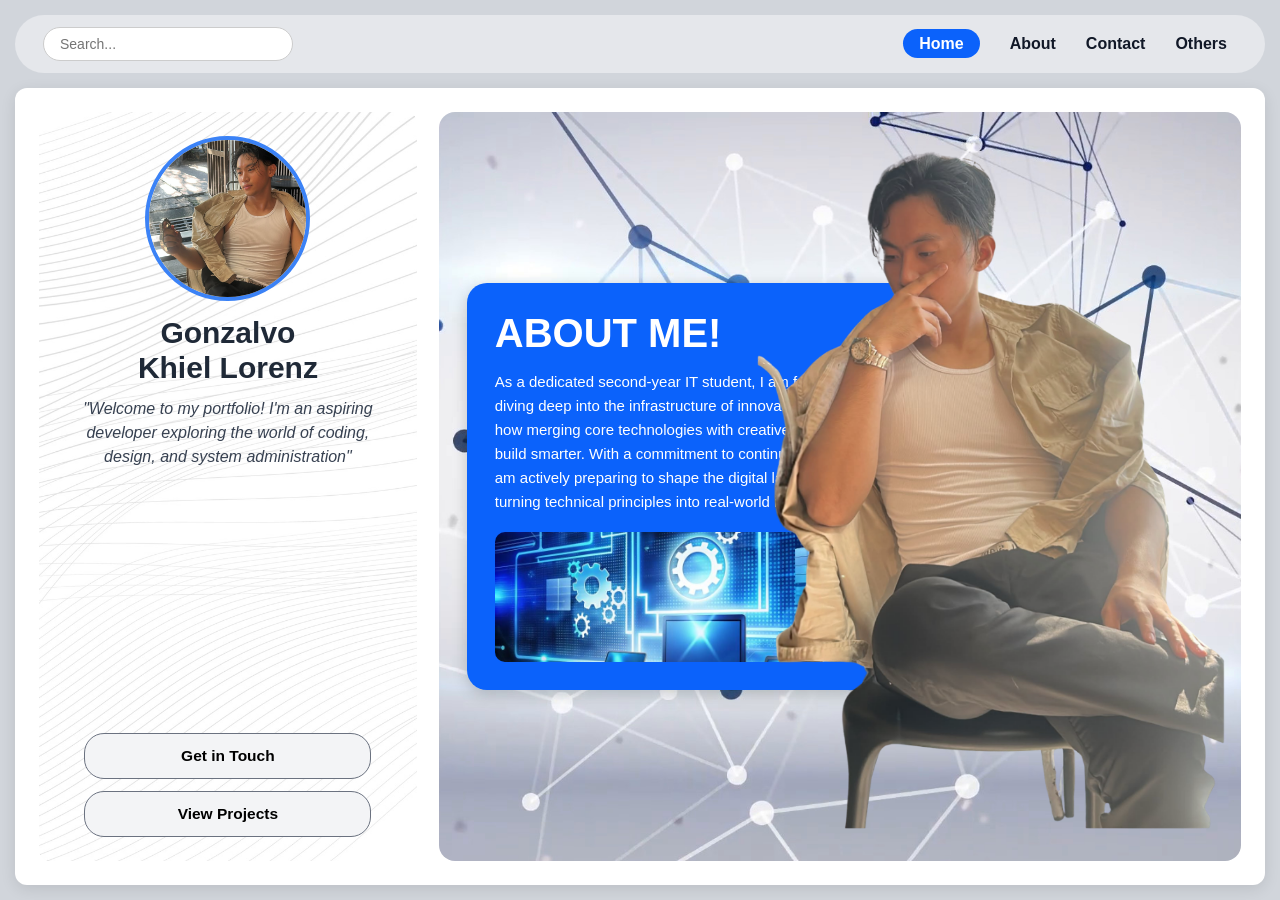
<file: index.html>
<!DOCTYPE html>
<html lang="en">
<head>
  <meta charset="UTF-8">
  <meta name="viewport" content="width=device-width, initial-scale=1.0">
  <title>Gonzalvo Khiel Lorenz - Portfolio</title>
 
  <link rel="stylesheet" href="style.css">
</head>
<body>

  
  <nav class="navbar">
    <div class="search-box">
      <input type="text" placeholder="Search...">
    </div>
    <ul class="nav-links">
      <li><a href="index.html" id="active-link">Home</a></li>
      <li><a href="about.html">About</a></li>
      <li><a href="contact.html">Contact</a></li>
      <li><a href="others.html">Others</a></li>
    </ul>
  </nav>

  
  <div class="container" id="home">

    
    <div class="profile-card" style="background-image: url('image for html 2.avif');">
      <div class="avatar-box">
        <img src="pfp.jpeg" alt="Profile Picture" class="profile-img">
      </div>

      <h1 class="name">Gonzalvo<br>Khiel Lorenz</h1>
      
      <p class="welcome-text">
        "Welcome to my portfolio! I'm an aspiring developer exploring the world of coding, design, and system administration"
      </p>

      <div class="btn-group">
       <button id="btnTouch" onclick="showMessage()">Get in Touch</button>
       <button id="btnProjects" onclick="showProjects()">View Projects</button>
        </div>

    </div>

    
    <div class="about-card" style="background-image: url('image for html.jpg');">
      <div class="about-blue-box">
        <h2>ABOUT ME!</h2>
        <p>
          As a dedicated second-year IT student, I am focused on diving deep into the infrastructure of innovation. I explore how merging core technologies with creative design can build smarter. With a commitment to continuous learning, I am actively preparing to shape the digital landscape by turning technical principles into real-world innovations.
        </p>

        
        <div class="tech-image-container">
          <img src="Technical-Systems.jpg" alt="Technical Systems" class="tech-img">
        </div>
      </div>

      
      <img src="giant.png" alt="Khiel Lorenz" class="giant-img">
    </div>

  </div>

  
  <script src="script.js"></script>
</body>
</html>
</file>
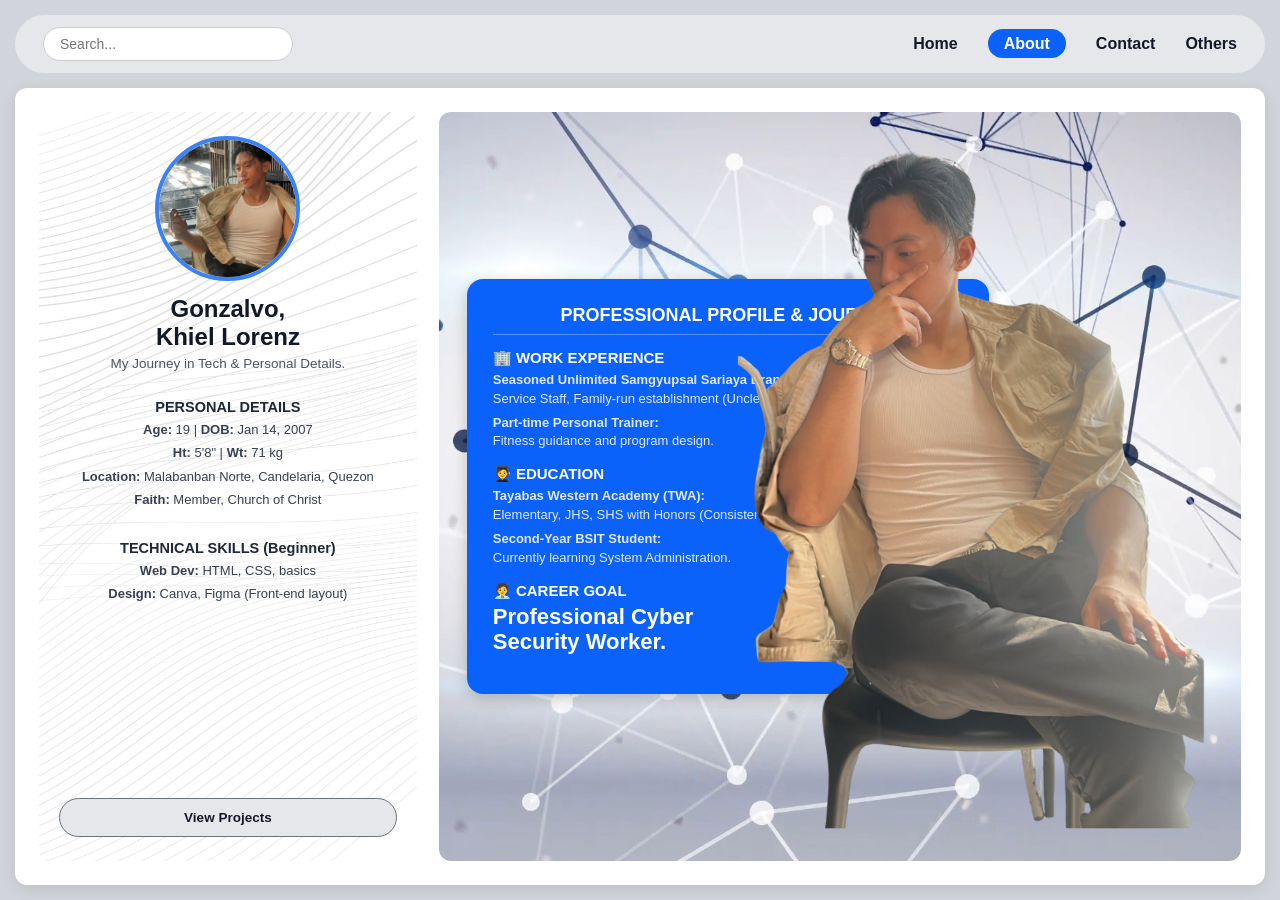
<file: about.html>
<!DOCTYPE html>
<html lang="en">
<head>
  <meta charset="UTF-8">
  <meta name="viewport" content="width=device-width, initial-scale=1.0">
  <title>About Me - Gonzalvo Khiel Lorenz</title>
 
  <link rel="stylesheet" href="about.css">
</head>
<body>

  
  <div class="navbar">
    <div class="search-box">
      <input type="text" placeholder="Search...">
    </div>
    <ul class="nav-links">
      <li><a href="index.html">Home</a></li>
      <li><a href="about.html" id="active-link">About</a></li>
      <li><a href="contact.html">Contact</a></li>
      <li><a href="others.html">Others</a></li>
    </ul>
  </div>

  
  <div class="container">

    
    <div class="profile-card" style="background-image: url('image for html 2.avif');">

      <div class="avatar-box">
        <img src="pfp.jpeg" alt="Profile Picture" class="profile-img">
      </div>

      <h1 class="name">Gonzalvo,<br>Khiel Lorenz</h1>
      
      <p1 class="sub-heading">My Journey in Tech & Personal Details.</p1>

      <div class="details-section">
        <h1>PERSONAL DETAILS</h1>
        <p1><b>Age:</b> 19 | <b>DOB:</b> Jan 14, 2007</p1>
        <p1><b>Ht:</b> 5'8" | <b>Wt:</b> 71 kg</p1>
        <p1><b>Location:</b> Malabanban Norte, Candelaria, Quezon</p1>
        <p1><b>Faith:</b> Member, Church of Christ</p1>
      </div>

      <div class="details-section">
        <h1>TECHNICAL SKILLS (Beginner)</h1>
        <p1><b>Web Dev:</b> HTML, CSS, basics</p1>
        <p1><b>Design:</b> Canva, Figma (Front-end layout)</p1>
      </div>

      
      <button type="button" id="projectsBtn" onclick="showProjects()">View Projects</button>
    </div>

    
    <div class="about-card" style="background-image: url('image for html.jpg');">
      <div class="about-blue-box">
        <h1 class="box-title">PROFESSIONAL PROFILE & JOURNEY</h1>

        <div class="info-block">
          <h2>🏢 WORK EXPERIENCE</h2>
          <p1><b>Seasoned Unlimited Samgyupsal Sariaya Branch:</b><br>Service Staff, Family-run establishment (Uncle part-owner).</p1>
          <p1><b>Part-time Personal Trainer:</b><br>Fitness guidance and program design.</p1>
        </div>

        <div class="info-block">
          <h2>🧑‍🎓 EDUCATION</h2>
          <p1><b>Tayabas Western Academy (TWA):</b><br>Elementary, JHS, SHS with Honors (Consistent for 4 yrs of JHS/SHS).</p1>
          <p1><b>Second-Year BSIT Student:</b><br>Currently learning System Administration.</p1>
        </div>

        <div class="info-block">
          <h2>🧑‍💼 CAREER GOAL</h2>
          <h1 class="goal-text">Professional Cyber<br> Security Worker.</h1>
        </div>
      </div>

      
      <img src="giant.png" alt="Khiel Lorenz" class="giant-img">
    </div>

  </div>

  
  <script src="script.js"></script>
</body>
</html>
</file>
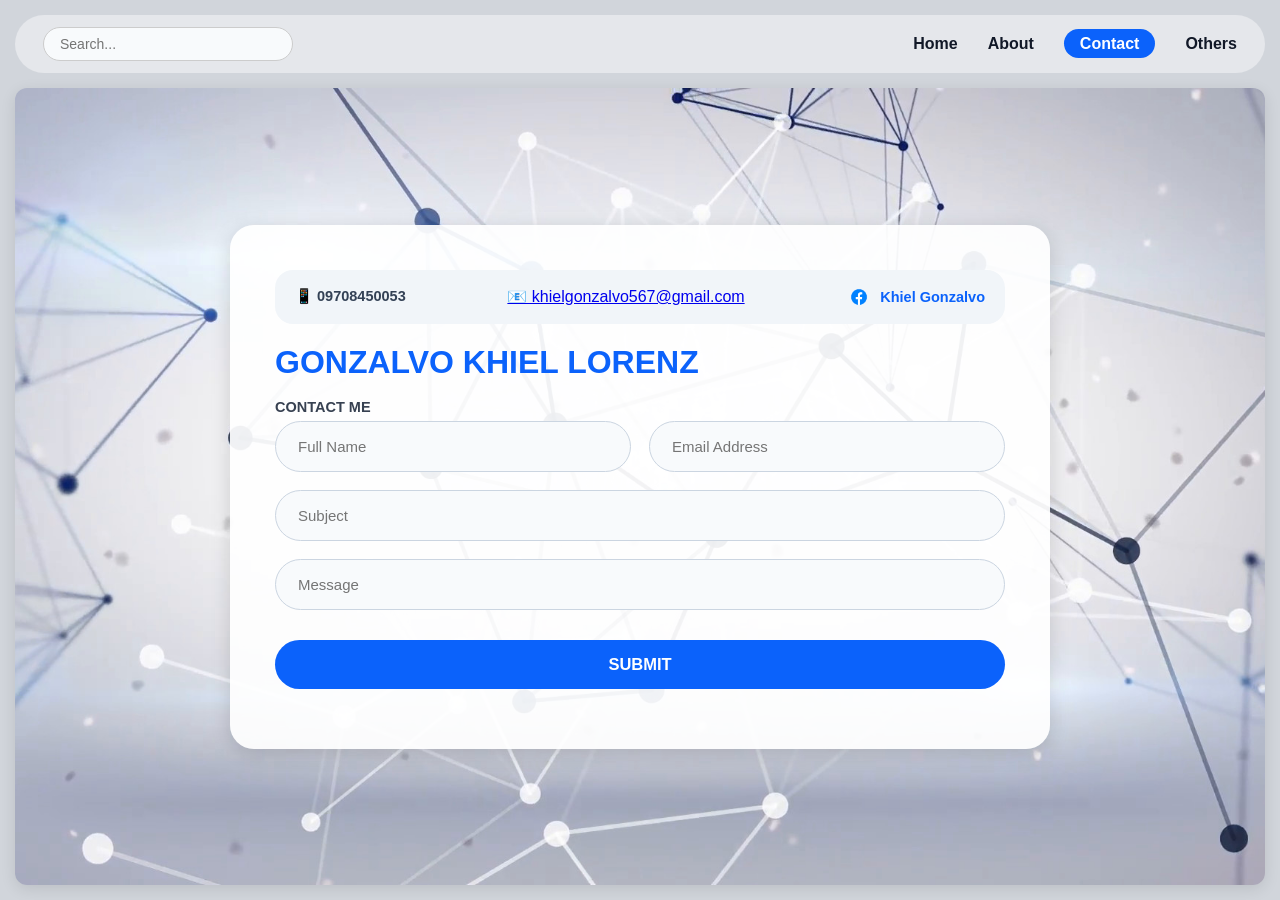
<file: contact.html>
<!DOCTYPE html>
<html lang="en">
<head>
  <meta charset="UTF-8">
  <meta name="viewport" content="width=device-width, initial-scale=1.0">
  <title>Contact - Gonzalvo Khiel Lorenz</title>

  <link rel="stylesheet" href="contact.css">
</head>
<body>

  
  <div class="navbar">
    <div class="search-box">
      <input type="text" placeholder="Search...">
    </div>
    <ul class="nav-links">
      <li><a href="index.html">Home</a></li>
      <li><a href="about.html">About</a></li>
      <li><a href="contact.html"id="active-link">Contact</a></li>
      <li><a href="others.html">Others</a></li>
    </ul>
  </div>

  
  <div class="container contact-container">
    
    <div class="contact-form-box">
      
      
      <div class="contact-info-header">
        <p1 class="phone-text">📱 09708450053</p1>
        <a href="mailto:khielgonzalvo567@gmail.com" class="email-link">📧 khielgonzalvo567@gmail.com</a>
        <a href="https://www.facebook.com/KhielLorenzJGonzalvo/" target="_blank" class="fb-link">
        <img src="fb logo.webp" alt="Facebook Logo" class="fb-logo">Khiel Gonzalvo</a>
      </div>

      
      <h1 id="brand-title">GONZALVO KHIEL LORENZ</h1>
      <p1 class="subtitle">CONTACT ME</p1>

      
      <form>
        
        <div class="form-group">
          <input type="text" id="fullName" placeholder="Full Name">
          <input type="text" id="emailAddr" placeholder="Email Address">
        </div>

        <div class="form-group">
          <input type="text" id="subject" placeholder="Subject">
        </div>

        <div class="form-group">
          <input type="text" id="message" placeholder="Message">
        </div>

        
        <button type="button" id="submitBtn" onclick="submitMessage()">SUBMIT</button>
      </form>

    
      <p1 id="feedbackText"></p1>
    </div>

  </div>

 
  <script src="script.js"></script>
</body>
</html>
</file>
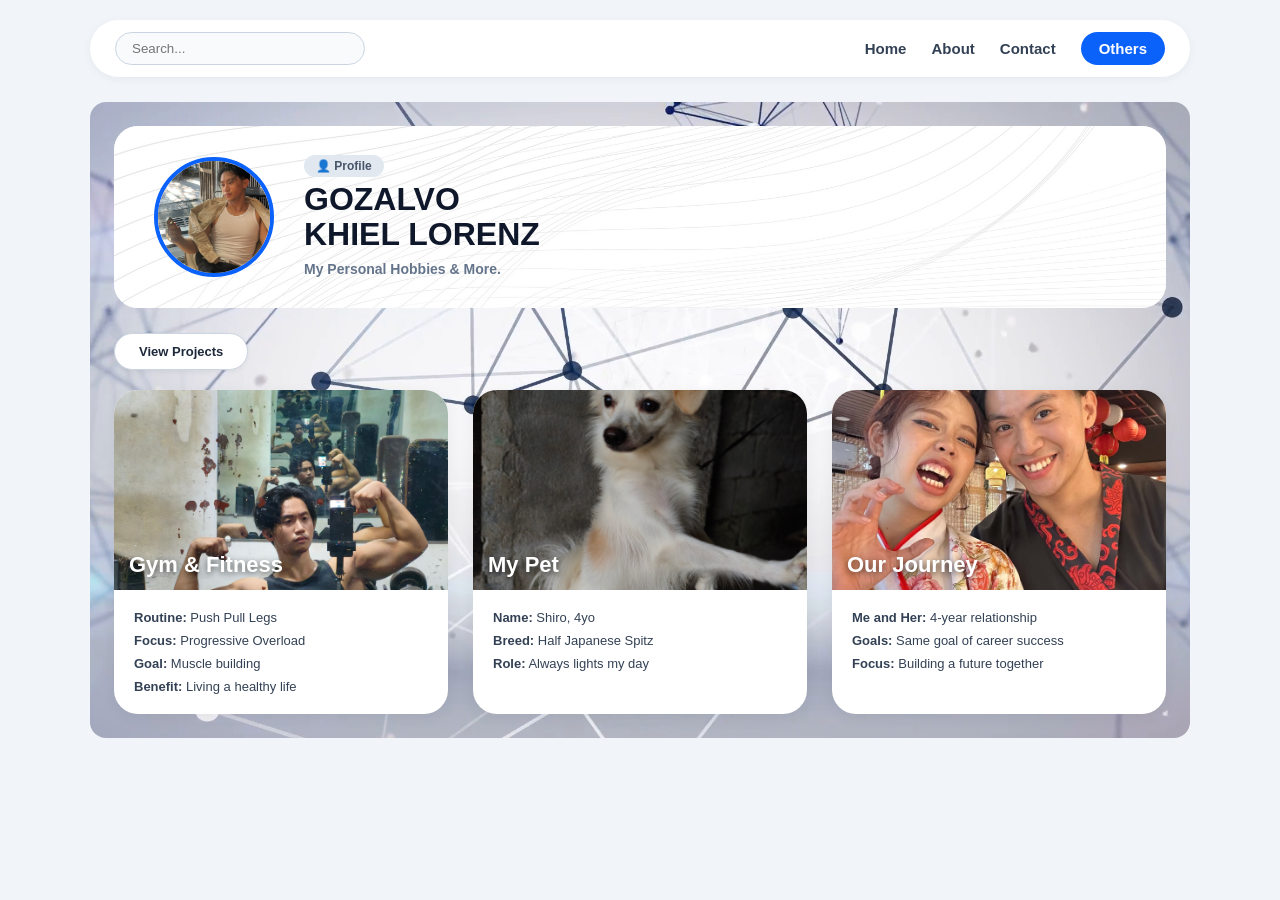
<file: others.html>
<!DOCTYPE html>
<html lang="en">
<head>
  <meta charset="UTF-8">
  <meta name="viewport" content="width=device-width, initial-scale=1.0">
  <title>Others - Gonzalvo Khiel Lorenz</title>
  
  <link rel="stylesheet" href="others.css">
</head>
<body>

  
  <div class="navbar">
    <div class="search-box">
      <input type="text" placeholder="Search...">
    </div>
   <ul class="nav-links">
      <li><a href="index.html">Home</a></li>
      <li><a href="about.html">About</a></li>
      <li><a href="contact.html">Contact</a></li>
      <li><a href="others.html" id="active-link">Others</a></li>
    </ul>
  </div>

  
  <div class="main-container">

   
    <div class="profile-banner" style="background-image: url('image for html 2.avif');">

      <div class="banner-avatar">
        <img src="pfp.jpeg" alt="Profile Picture" class="profile-img">
      </div>
      <div class="banner-text">
        <p1 class="tag">👤 Profile</p1>
        <h1 class="main-name">GOZALVO<br>KHIEL LORENZ</h1>
        <p1 class="sub-title">My Personal Hobbies & More.</p1>
      </div>
    </div>

             
    <div class="projects-btn-container">
      <button type="button" id="btnProjects" onclick="showProjects()">View Projects</button>
    </div>

   
    <div class="cards-grid">


   
    <div class="cards-grid">

     
      <div class="card">
        <div class="card-img-box">
          <img src="gym.jpg" alt="Gym and Fitness" class="hover-img">
          <div class="card-title-overlay">
            <h2>Gym & Fitness</h2>
          </div>
        </div>
        <div class="card-content">
          <p1><b>Routine:</b> Push Pull Legs</p1>
          <p1><b>Focus:</b> Progressive Overload</p1>
          <p1><b>Goal:</b> Muscle building</p1>
          <p1><b>Benefit:</b> Living a healthy life</p1>
        </div>
      </div>

     
      <div class="card">
        <div class="card-img-box">
          <img src="shiro.jpg" alt="Shiro the Dog" class="hover-img">
          <div class="card-title-overlay">
            <h2>My Pet</h2>
          </div>
        </div>
        <div class="card-content">
          <p1><b>Name:</b> Shiro, 4yo</p1>
          <p1><b>Breed:</b> Half Japanese Spitz</p1>
          <p1><b>Role:</b> Always lights my day</p1>
        </div>
      </div>

      
      <div class="card">
        <div class="card-img-box">
          <img src="gf.jpg" alt="Me and my Girlfriend" class="hover-img">
          <div class="card-title-overlay">
            <h2>Our Journey</h2>
          </div>
        </div>
        <div class="card-content">
          <p1><b>Me and Her:</b> 4-year relationship</p1>
          <p1><b>Goals:</b> Same goal of career success</p1>
          <p1><b>Focus:</b> Building a future together</p1>
        </div>
      </div>

    </div>

  </div>


  <script src="script.js"></script>
</body>
</html>
</file>
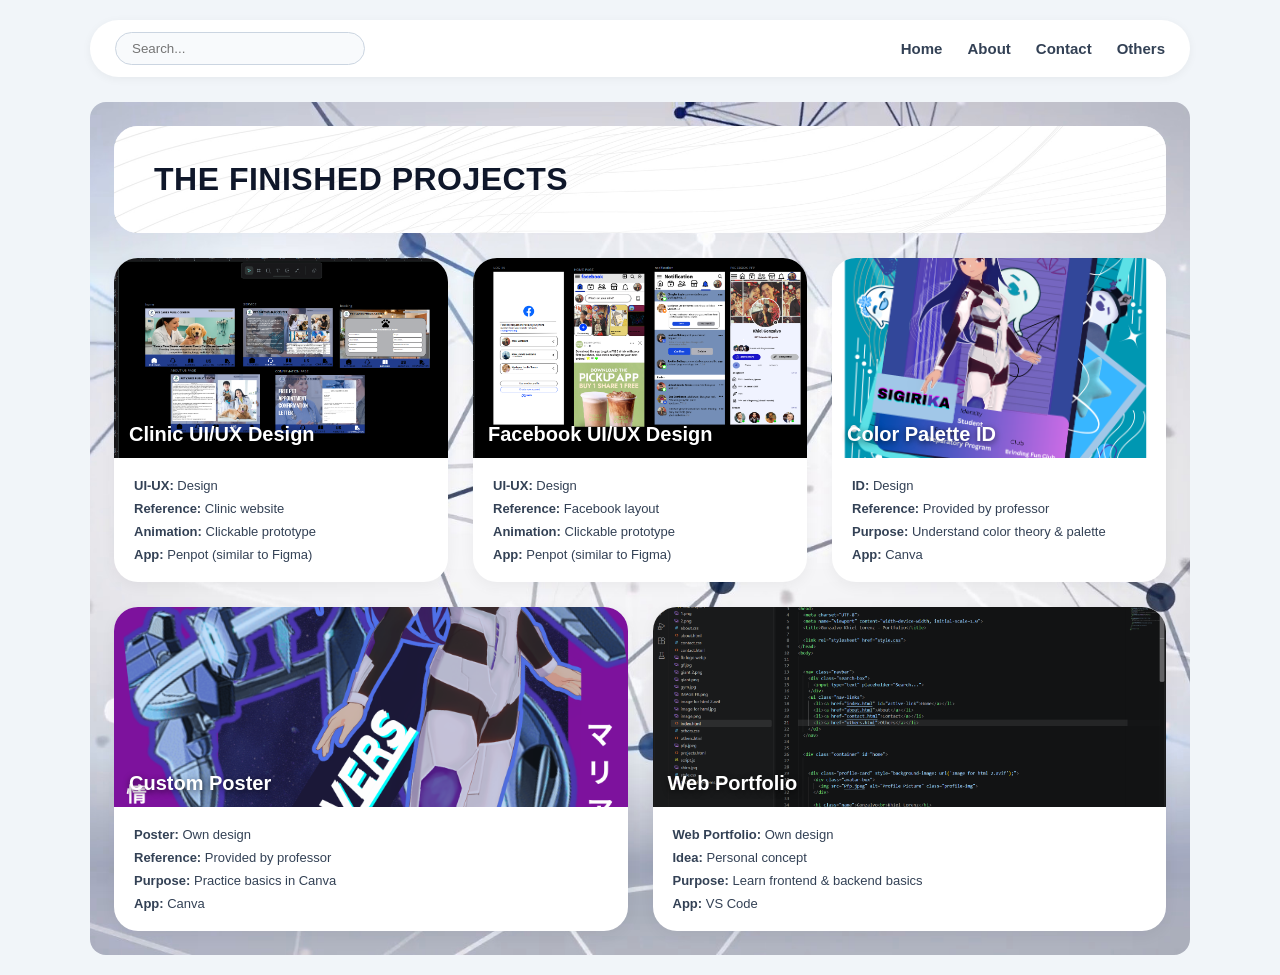
<file: projects.html>
<!DOCTYPE html>
<html lang="en">
<head>
  <meta charset="UTF-8">
  <meta name="viewport" content="width=device-width, initial-scale=1.0">
  <title>Projects - Gonzalvo Khiel Lorenz</title>
  
  <link rel="stylesheet" href="projects.css">
</head>
<body>

  
  <div class="navbar">
    <div class="search-box">
      <input type="text" placeholder="Search...">
    </div>
    <ul class="nav-links">
      <li><a href="index.html">Home</a></li>
      <li><a href="about.html">About</a></li>
      <li><a href="contact.html">Contact</a></li>
      <li><a href="others.html">Others</a></li>
    </ul>
  </div>

  <div class="main-container">
<div class="banner-title-box" style="background-image: url('image for html 2.avif');">
      <h1>THE FINISHED PROJECTS</h1>
    </div>

    <div class="projects-grid">

      <div class="card">
        <div class="card-img-box">
          <img src="image.png" alt="Clinic UI/UX Design" class="hover-img">
          <div class="card-title-overlay">
            <h2>Clinic UI/UX Design</h2>
          </div>
        </div>
        <div class="card-content">
          <p1><b>UI-UX:</b> Design</p1>
          <p1><b>Reference:</b> Clinic website</p1>
          <p1><b>Animation:</b> Clickable prototype</p1>
          <p1><b>App:</b> Penpot (similar to Figma)</p1>
        </div>
      </div>

      <div class="card">
        <div class="card-img-box">
          <img src="IMAGE FB.png" alt="Facebook UI/UX Design" class="hover-img">
          <div class="card-title-overlay">
            <h2>Facebook UI/UX Design</h2>
          </div>
        </div>
        <div class="card-content">
          <p1><b>UI-UX:</b> Design</p1>
          <p1><b>Reference:</b> Facebook layout</p1>
          <p1><b>Animation:</b> Clickable prototype</p1>
          <p1><b>App:</b> Penpot (similar to Figma)</p1>
        </div>
      </div>

      <div class="card">
        <div class="card-img-box">
          <img src="2.png" alt="Color Palette Design" class="hover-img">
          <div class="card-title-overlay">
            <h2>Color Palette ID</h2>
          </div>
        </div>
        <div class="card-content">
          <p1><b>ID:</b> Design</p1>
          <p1><b>Reference:</b> Provided by professor</p1>
          <p1><b>Purpose:</b> Understand color theory & palette</p1>
          <p1><b>App:</b> Canva</p1>
        </div>
      </div>

      <div class="card">
        <div class="card-img-box">
          <img src="1.png" alt="Poster Design" class="hover-img">
          <div class="card-title-overlay">
            <h2>Custom Poster</h2>
          </div>
        </div>
        <div class="card-content">
          <p1><b>Poster:</b> Own design</p1>
          <p1><b>Reference:</b> Provided by professor</p1>
          <p1><b>Purpose:</b> Practice basics in Canva</p1>
          <p1><b>App:</b> Canva</p1>
        </div>
      </div>

      <div class="card">
        <div class="card-img-box">
          <img src="Screenshot (1).png" alt="Web Portfolio" class="hover-img">
          <div class="card-title-overlay">
            <h2>Web Portfolio</h2>
          </div>
        </div>
        <div class="card-content">
          <p1><b>Web Portfolio:</b> Own design</p1>
          <p1><b>Idea:</b> Personal concept</p1>
          <p1><b>Purpose:</b> Learn frontend & backend basics</p1>
          <p1><b>App:</b> VS Code</p1>
        </div>
      </div>

    </div>

  </div>

  <script src="script.js"></script>
</body>
</html>
</file>
<file: style.css>
* {
  margin: 0;
  padding: 0;
  box-sizing: border-box;
  font-family: Arial, Helvetica, sans-serif;
}

body {
  background-color: #d1d5db;
  display: flex;
  flex-direction: column;
  align-items: center;
  min-height: 100vh;
  padding: 15px;
}

.navbar {
  width: 100%;
  max-width: 1300px;
  display: flex;
  justify-content: space-between;
  align-items: center;
  padding: 12px 28px;
  background-color: #e5e7eb;
  border-radius: 30px;
  margin-bottom: 15px;
}

.search-box input {
  padding: 8px 16px;
  border-radius: 20px;
  border: 1px solid #ccc;
  width: 250px;
  outline: none;
  font-size: 14px;
}

.nav-links {
  list-style: none;
  display: flex;
  gap: 30px;
  margin-right: 10px;
}

.nav-links a {
  text-decoration: none;
  color: #111827;
  font-weight: bold;
  font-size: 16px;
}

.nav-links a:hover {
  color: #2563eb;
}

.container {
  width: 100%;
  max-width: 1300px;
  flex: 1;
  display: flex;
  gap: 22px;
  background-color: #ffffff;
  border-radius: 12px;
  overflow: hidden;
  box-shadow: 0 4px 15px rgba(0, 0, 0, 0.1);
  padding: 24px;
}

.profile-card {
  width: 32%;
  background-size: cover;
  background-position: center;
  border-radius: 12px;
  padding: 24px 20px;
  display: flex;
  flex-direction: column;
  align-items: center;
  text-align: center;
  box-shadow: inset 0 0 0 1000px rgba(255, 255, 255, 0.75);
}

.avatar-box {
  width: 165px;
  height: 165px;
  border-radius: 50%;
  border: 4px solid #3b82f6;
  overflow: hidden;
  margin-bottom: 15px;
}

.profile-img {
  width: 100%;
  height: 100%;
  object-fit: cover;
}

.name {
  font-size: 30px;
  font-weight: 800;
  color: #1f2937;
  margin-bottom: 12px;
  line-height: 1.15;
}

.welcome-text {
  font-size: 16px;
  font-style: italic;
  color: #374151;
  margin-bottom: 24px;
  line-height: 1.5;
}

.btn-group {
  display: flex;
  flex-direction: column;
  gap: 12px;
  width: 100%;
  align-items: center;
  margin-top: auto;
}

.btn-group button {
  width: 85%;
  padding: 13px;
  border-radius: 20px;
  border: 1px solid #6b7280;
  background-color: #f3f4f6;
  cursor: pointer;
  font-weight: bold;
  font-size: 15.5px;
  transition: all 0.2s ease;
}

.btn-group button:hover {
  background-color: #2563eb;
  color: #ffffff;
  border-color: #2563eb;
}

.about-card {
  width: 68%;
  background-size: cover;
  background-position: center;
  border-radius: 16px;
  position: relative;
  display: flex;
  align-items: center;
  padding: 28px;
  overflow: hidden;
}

.about-blue-box {
  width: 62%;
  background-color: #0b62fb;
  color: #ffffff;
  padding: 28px;
  border-radius: 20px;
  z-index: 2;
  box-shadow: 0 4px 15px rgba(0, 0, 0, 0.2);
}

.about-blue-box h2 {
  font-size: 40px;
  bottom: 5px;
  font-weight: 900;
  margin-bottom: 14px;
  font-family: sans-serif;
}


.about-blue-box p {
  font-size: 15px;
  line-height: 1.6;
  margin-bottom: 18px;
}

.tech-image-container {
  width: 100%;
  height: 130px;
  border-radius: 10px;
  overflow: hidden;
}

.tech-img {
  width: 100%;
  height: 100%;
  object-fit: cover;
}

.giant-img {
  position: absolute;
  right: -200px;
  bottom: -190px;
  height: 170%;
  max-width: none;
  object-fit: contain;
  z-index: 3;
  pointer-events: none;
}

#active-link {
  background-color: #0b62fb;
  color: #ffffff;
  padding: 6px 16px;
  border-radius: 20px;
}

@media (max-width: 850px) {
  .container {
    flex-direction: column;
  }
  
  .profile-card, .about-card {
    width: 100%;
  }

  .about-card {
    flex-direction: column;
    height: auto;
    overflow: hidden;
  }

  .about-blue-box {
    width: 100%;
  }

  .giant-img {
    position: relative;
    right: auto;
    bottom: auto;
    height: 320px;
    margin-top: 15px;
  }
}
</file>
<file: about.css>
* {
  margin: 0;
  padding: 0;
  box-sizing: border-box;
  font-family: Arial, sans-serif;
}


body {
  background-color: #d1d5db;
  display: flex;
  flex-direction: column;
  align-items: center;
  min-height: 100vh;
  padding: 15px;
}

.navbar {
  width: 100%;
  max-width: 1300px;
  display: flex;
  justify-content: space-between;
  align-items: center;
  padding: 12px 28px;
  background-color: #e5e7eb;
  border-radius: 30px;
  margin-bottom: 15px;
}

.search-box input {
  padding: 8px 16px;
  border-radius: 20px;
  border: 1px solid #ccc;
  width: 250px;
  outline: none;
  font-size: 14px;
}

.nav-links {
  list-style: none;
  display: flex;
  gap: 30px;
}

.nav-links a {
  text-decoration: none;
  color: #111827;
  font-weight: bold;
  font-size: 16px;
}

.nav-links a:hover {
  color: #2563eb;
}

#active-link {
  background-color: #0b62fb;
  color: #ffffff;
  padding: 6px 16px;
  border-radius: 20px;
}


.container {
  width: 100%;
  max-width: 1300px;
  flex: 1;
  display: flex;
  gap: 22px;
  background-color: #ffffff;
  border-radius: 12px;
  padding: 24px;
  box-shadow: 0 4px 15px rgba(0, 0, 0, 0.1);
}

.profile-card {
  width: 32%;
  background-size: cover;
  background-position: center;
  border-radius: 12px;
  padding: 24px 20px;
  display: flex;
  flex-direction: column;
  align-items: center;
  text-align: center;
  box-shadow: inset 0 0 0 1000px rgba(255, 255, 255, 0.75);
}


.avatar-box {
  width: 145px;
  height: 145px;
  border-radius: 50%;
  border: 4px solid #3b82f6;
  overflow: hidden;
  align-self: center;
  margin-bottom: 14px;
}

.profile-img {
  width: 100%;
  height: 100%;
  object-fit: cover;
}

.name {
  font-size: 24px;
  font-weight: 800;
  color: #111827;
  text-align: center;
  margin-bottom: 6px;
  line-height: 1.15;
}

.sub-heading {
  font-size: 13.5px;
  color: #4b5563;
  text-align: center;
  display: block;
  margin-bottom: 18px;
}

.details-section {
  margin-top: 10px;
  margin-bottom: 16px;
}

.details-section h1 {
  font-size: 14.5px;
  font-weight: 800;
  color: #1f2937;
  margin-bottom: 6px;
}

.details-section p1 {
  display: block;
  font-size: 13px;
  color: #374151;
  margin-bottom: 5px;
  line-height: 1.4;
}

button {
  width: 100%;
  padding: 11px;
  border-radius: 20px;
  border: 1px solid #6b7280;
  background-color: #e5e7eb;
  color: #111827;
  font-weight: bold;
  font-size: 13.5px;
  cursor: pointer;
  margin-top: auto;
}

button:hover {
  background-color: #0b62fb;
  color: #ffffff;
  border-color: #0b62fb;
}

.about-card {
  width: 68%;
  background-size: cover;
  background-position: center;
  border-radius: 12px;
  position: relative;
  padding: 28px;
  display: flex;
  align-items: center;
  overflow: hidden; 
}

.about-blue-box {
  width: 70%; 
  background-color: #0b62fb;
  color: #ffffff;
  padding: 26px;
  border-radius: 16px;
  box-shadow: 0 4px 15px rgba(0, 0, 0, 0.2);
}

.box-title {
  font-size: 18px;
  font-weight: 900;
  color: #ffffff;
  border-bottom: 1px solid rgba(255, 255, 255, 0.3);
  padding-bottom: 8px;
  margin-bottom: 14px;
  text-align: center;
}

.info-block {
  margin-bottom: 14px;
}

.info-block h2 {
  font-size: 15px;
  font-weight: bold;
  color: #ffffff;
  margin-bottom: 4px;
}

.info-block p1 {
  display: block;
  font-size: 13px;
  color: #e2e8f0;
  line-height: 1.45;
  margin-bottom: 5px;
}

.goal-text {
  font-size: 22px;
  font-weight: 900;
  color: #ffffff;
  margin-top: 4px;
  line-height: 1.15;
}


.giant-img {
  position: absolute;
  right: -180px;
  bottom: -190px;
  height: 170%;
  object-fit: contain;
}


@media (max-width: 850px) {
  .container {
    flex-direction: column;
  }
  .profile-card, .about-card {
    width: 100%;
  }
  .about-card {
    flex-direction: column;
    height: auto;
  }
  .about-blue-box {
    width: 100%;
  }
  .giant-img {
    position: relative;
    right: auto;
    bottom: auto;
    height: 320px;
    margin-top: 15px;
  }
}
</file>
<file: contact.css>
* {
  margin: 0;
  padding: 0;
  box-sizing: border-box;
  font-family: Arial, sans-serif;
}

body {
  background-color: #d1d5db;
  display: flex;
  flex-direction: column;
  align-items: center;
  min-height: 100vh;
  padding: 15px;
}

.navbar {
  width: 100%;
  max-width: 1300px;
  display: flex;
  justify-content: space-between;
  align-items: center;
  padding: 12px 28px;
  background-color: #e5e7eb;
  border-radius: 30px;
  margin-bottom: 15px;
}

.search-box input {
  padding: 8px 16px;
  border-radius: 20px;
  border: 1px solid #ccc;
  width: 250px;
  outline: none;
  font-size: 14px;
}

.nav-links {
  list-style: none;
  display: flex;
  gap: 30px;
}

.nav-links a {
  text-decoration: none;
  color: #111827;
  font-weight: bold;
  font-size: 16px;
}

.nav-links a:hover {
  color: #2563eb;
}

#active-link {
  background-color: #0b62fb;
  color: #ffffff;
  padding: 6px 16px;
  border-radius: 20px;
}


.container {
  width: 100%;
  max-width: 1300px;
  flex: 1;
  background-image: url('image for html.jpg');
  background-size: cover;
  background-position: center;
  border-radius: 12px;
  padding: 30px;
  display: flex;
  justify-content: center;
  align-items: center;
  box-shadow: 0 4px 15px rgba(0, 0, 0, 0.1);
}


.contact-form-box {
  width: 100%;
  max-width: 820px;
  background-color: rgba(255, 255, 255, 0.92);
  padding: 45px;
  border-radius: 24px;
  box-shadow: 0 4px 20px rgba(0, 0, 0, 0.15);
}

.subtitle {
  font-size: 14.5px;
  font-weight: bold;
  color: #374151;
  display: block;
  margin-bottom: 6px;
}

#brand-title {
  font-size: 32px;
  font-weight: 900;
  color: #0b62fb;
  margin-bottom: 18px;
}

.form-group {
  display: flex;
  gap: 18px;
  margin-bottom: 18px;
}


input, textarea {
  width: 100%;
  padding: 16px 22px;
  border-radius: 28px;
  border: 1px solid #cbd5e1;
  background-color: #f8fafc;
  font-size: 15px;
  outline: none;
}

textarea {
  border-radius: 20px;
  min-height: 120px;
}


button {
  width: 100%;
  padding: 15px;
  border-radius: 28px;
  border: none;
  background-color: #0b62fb;
  color: #ffffff;
  font-weight: bold;
  font-size: 16.5px;
  cursor: pointer;
  margin-top: 12px;
  transition: background-color 0.2s ease;
}

button:hover {
  background-color: #1d4ed8;
}

#feedbackText {
  display: block;
  margin-top: 15px;
  font-weight: bold;
  color: #15803d;
  font-size: 15px;
}

@media (max-width: 768px) {
  .form-group {
    flex-direction: column;
  }
}


.contact-info-header {
  display: flex;
  justify-content: space-between;
  align-items: center;
  margin-bottom: 20px;
  background-color: #f1f5f9;
  padding: 14px 20px;
  border-radius: 18px;
}

.phone-text {
  font-size: 14.5px;
  font-weight: bold;
  color: #334155;
}

.fb-link {
  display: flex;
  align-items: center;
  gap: 8px;
  text-decoration: none;
  color: #0b62fb;
  font-weight: bold;
  font-size: 14.5px;
}

.fb-logo {
  width: 26px;
  height: 26px;
  object-fit: contain;
  border-radius: 50%;
}

.fb-link:hover {
  text-decoration: underline;
}
</file>
<file: others.css>
* {
  margin: 0;
  padding: 0;
  box-sizing: border-box;
  font-family: Arial, sans-serif;
}


body {
  background-color: #f1f5f9;
  display: flex;
  flex-direction: column;
  align-items: center;
  min-height: 100vh;
  padding: 20px;
}


.navbar {
  width: 100%;
  max-width: 1100px;
  display: flex;
  justify-content: space-between;
  align-items: center;
  padding: 12px 25px;
  background-color: #ffffff;
  border-radius: 30px;
  margin-bottom: 25px;
  box-shadow: 0 2px 10px rgba(0, 0, 0, 0.05);
}

.search-box input {
  padding: 8px 16px;
  border-radius: 20px;
  border: 1px solid #cbd5e1;
  width: 250px;
  outline: none;
  background-color: #f8fafc;
}

.nav-links {
  list-style: none;
  display: flex;
  gap: 25px;
  align-items: center;
}

.nav-links a {
  text-decoration: none;
  color: #334155;
  font-weight: bold;
  font-size: 15px;
}

.nav-links a:hover {
  color: #0b62fb;
}


#active-link {
  background-color: #0b62fb;
  color: #ffffff;
  padding: 8px 18px;
  border-radius: 20px;
}

.main-container {
  width: 100%;
  max-width: 1100px;
  display: flex;
  flex-direction: column;
  gap: 25px;
  background-image: url('image for html.jpg');
  background-size: cover;
  background-position: center;
  border-radius: 16px;
  padding: 24px;
}
.profile-banner {
  background-size: cover;
  background-position: center;
  border-radius: 24px;
  padding: 30px 40px;
  display: flex;
  align-items: center;
  gap: 30px;
  box-shadow: 0 4px 15px rgba(0, 0, 0, 0.05);
  box-shadow: inset 0 0 0 1000px rgba(255, 255, 255, 0.8); 
}


.banner-avatar {
  width: 120px;
  height: 120px;
  border-radius: 50%;
  border: 4px solid #0b62fb;
  overflow: hidden;
  flex-shrink: 0;
}

.profile-img {
  width: 100%;
  height: 100%;
  object-fit: cover;
}

.banner-text .tag {
  background-color: #e2e8f0;
  padding: 4px 12px;
  border-radius: 12px;
  font-size: 12px;
  font-weight: bold;
  color: #475569;
}

.main-name {
  font-size: 32px;
  font-weight: 900;
  color: #0f172a;
  line-height: 1.1;
  margin: 8px 0;
}

.sub-title {
  font-size: 14px;
  color: #64748b;
  font-weight: bold;
}


.cards-grid {
  display: flex;
  gap: 25px;
  width: 100%;
}

.card {
  flex: 1;
  background-color: #ffffff;
  border-radius: 24px;
  overflow: hidden;
  box-shadow: 0 4px 15px rgba(0, 0, 0, 0.05);
  display: flex;
  flex-direction: column;
}

.card-img-box {
  position: relative;
  height: 200px;
  overflow: hidden;
}


.hover-img {
  width: 100%;
  height: 100%;
  object-fit: cover;
  transition: transform 0.4s ease;
}

.card-img-box:hover .hover-img {
  transform: scale(1.08); 
}

.card-title-overlay {
  position: absolute;
  bottom: 12px;
  left: 15px;
  color: #ffffff;
  text-shadow: 0 2px 6px rgba(0, 0, 0, 0.6);
}

.card-title-overlay h2 {
  font-size: 22px;
  font-weight: 900;
}

.card-content {
  padding: 20px;
  display: flex;
  flex-direction: column;
  gap: 8px;
}

.card-content p1 {
  font-size: 13px;
  color: #334155;
  display: block;
}


.projects-btn-container {
  width: 100%;
  display: flex;
  justify-content: flex-start;
  margin-bottom: -5px;
}

.projects-btn-container button {
  padding: 10px 24px;
  border-radius: 20px;
  border: 1px solid #cbd5e1;
  background-color: #ffffff;
  color: #1e293b;
  font-weight: bold;
  font-size: 13px;
  cursor: pointer;
  box-shadow: 0 2px 5px rgba(0, 0, 0, 0.05);
  transition: all 0.2s ease;
}

.projects-btn-container button:hover {
  background-color: #0b62fb;
  color: #ffffff;
  border-color: #0b62fb;
}



@media (max-width: 850px) {
  .cards-grid {
    flex-direction: column;
  }
  .profile-banner {
    flex-direction: column;
    text-align: center;
  }
}
</file>
<file: projects.css>
* {
  margin: 0;
  padding: 0;
  box-sizing: border-box;
  font-family: Arial, sans-serif;
}

body {
  background-color: #f1f5f9;
  display: flex;
  flex-direction: column;
  align-items: center;
  min-height: 100vh;
  padding: 20px;
}

.navbar {
  width: 100%;
  max-width: 1100px;
  display: flex;
  justify-content: space-between;
  align-items: center;
  padding: 12px 25px;
  background-color: #ffffff;
  border-radius: 30px;
  margin-bottom: 25px;
  box-shadow: 0 2px 10px rgba(0, 0, 0, 0.05);
}

.search-box input {
  padding: 8px 16px;
  border-radius: 20px;
  border: 1px solid #cbd5e1;
  width: 250px;
  outline: none;
  background-color: #f8fafc;
}

.nav-links {
  list-style: none;
  display: flex;
  gap: 25px;
  align-items: center;
}

.nav-links a {
  text-decoration: none;
  color: #334155;
  font-weight: bold;
  font-size: 15px;
}

.nav-links a:hover {
  color: #0b62fb;
}

#active-link {
  background-color: #0b62fb;
  color: #ffffff;
  padding: 8px 18px;
  border-radius: 20px;
}

.main-container {
  width: 100%;
  max-width: 1100px;
  display: flex;
  flex-direction: column;
  gap: 25px;
  background-image: url('image for html.jpg');
  background-size: cover;
  background-position: center;
  border-radius: 16px;
  padding: 24px;
}


.banner-title-box {
  background-size: cover;
  background-position: center;
  border-radius: 24px;
  padding: 35px 40px;
  box-shadow: 0 4px 15px rgba(0, 0, 0, 0.05);
  box-shadow: inset 0 0 0 1000px rgba(255, 255, 255, 0.85); }


.banner-title-box h1 {
  font-size: 32px;
  font-weight: 900;
  color: #0f172a;
  letter-spacing: 0.5px;
}


.projects-grid {
  display: flex;
  flex-wrap: wrap;
  gap: 25px;
  width: 100%;
}

.card {
  flex: 1 1 calc(33.333% - 17px); 
  min-width: 300px;
  background-color: #ffffff;
  border-radius: 24px;
  overflow: hidden;
  box-shadow: 0 4px 15px rgba(0, 0, 0, 0.05);
  display: flex;
  flex-direction: column;
}

.card-img-box {
  position: relative;
  height: 200px;
  overflow: hidden;
}


.hover-img {
  width: 100%;
  height: 100%;
  object-fit: cover;
  transition: transform 0.4s ease;
}

.card-img-box:hover .hover-img {
  transform: scale(1.08);
}

.card-title-overlay {
  position: absolute;
  bottom: 12px;
  left: 15px;
  color: #ffffff;
  text-shadow: 0 2px 6px rgba(0, 0, 0, 0.6);
}

.card-title-overlay h2 {
  font-size: 20px;
  font-weight: 900;
}

.card-content {
  padding: 20px;
  display: flex;
  flex-direction: column;
  gap: 8px;
}

.card-content p1 {
  font-size: 13px;
  color: #334155;
  display: block;
}


@media (max-width: 850px) {
  .projects-grid {
    flex-direction: column;
  }
  .card {
    flex: 1 1 100%;
  }
}
</file>
